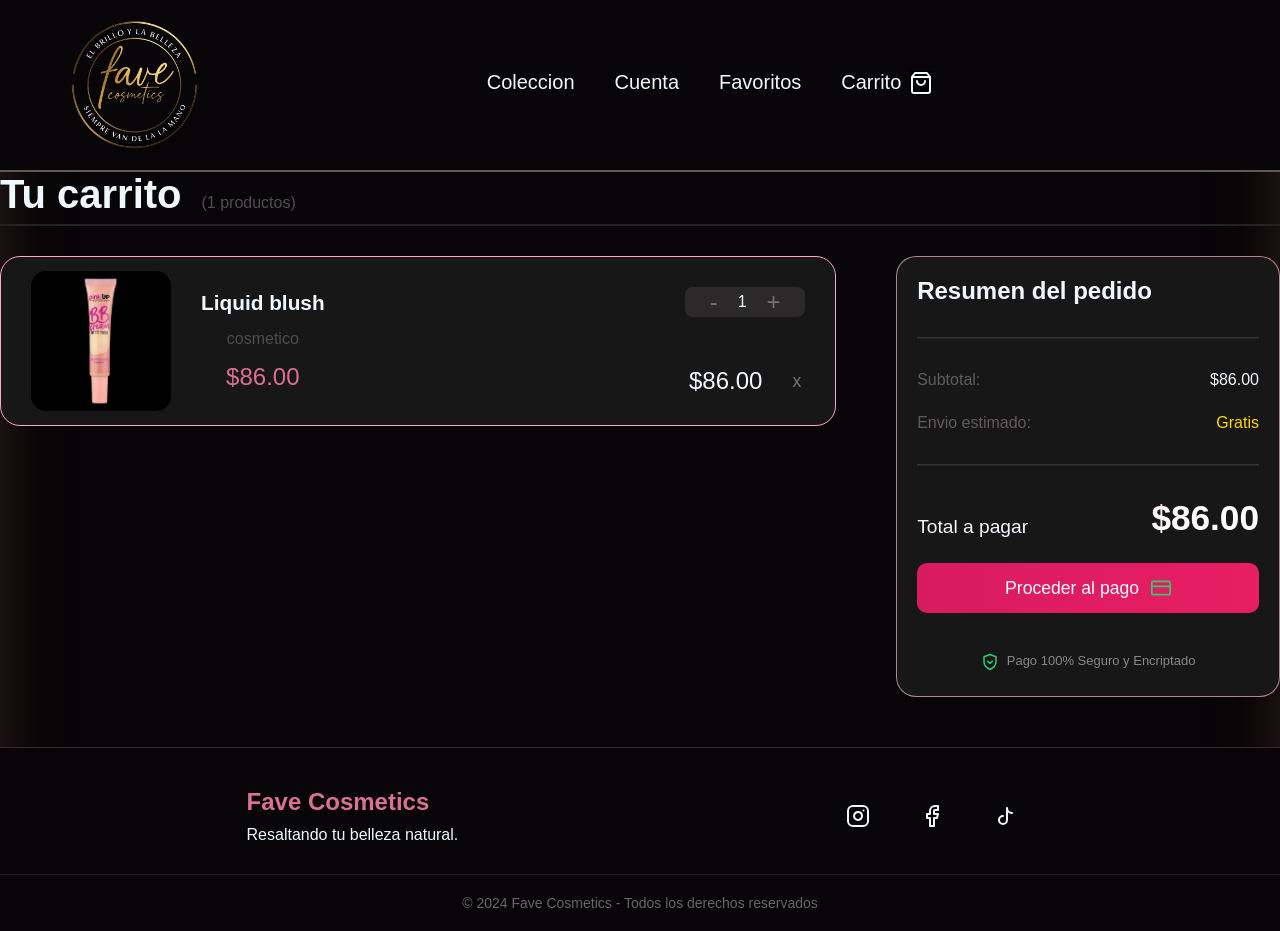
<file: pages/carrito.html>
<!DOCTYPE html>
<html lang="en">
<head>
    <meta charset="UTF-8">
       <link rel="stylesheet" href="../css/style.css">
       <link rel="stylesheet" href="../css/carrito.css">
    <meta name="viewport" content="width=device-width, initial-scale=1.0">
</head>
<body>
    <header  class="navbar">
        <nav class="nav-content">
            <img src="../image/logo5.png" width="140px">
            <ul class="enlaces">
                <li><a href="../index.html">Coleccion</a> </li>
                <li><a href="./cuenta.html">Cuenta</a></li>
                <li><a href="./whislist.html">Favoritos</a></li>
                 <div class="padre-carrito">
                     <div class="hijo">
                         <li><a class="Carrito" href="carrito.html">Carrito</a>
                     </div>
                             <div class="hijo2">
                                 <a href="carrito.html">
                                     <svg xmlns="http://w3.org" width="24" height="24" viewBox="0 0 24 24" fill="none"  stroke-width="2" stroke-linecap="round" stroke-linejoin="round" class="bolsa-icon">
                                             <path d="M6 2L3 6v14a2 2 0 0 0 2 2h14a2 2 0 0 0 2-2V6l-3-4Z"></path>
                                             <line x1="3" y1="6" x2="21" y2="6"></line>
                                             <path d="M16 10a4 4 0 0 1-8 0"></path>
                                         </svg>
                                 </a>
                             </div>
                         
                                    </li>
                 </div>
            
            </ul>
            
        </nav>

    </header>
    <div class="tit">
        <h1 class="titulo-carrito">Tu carrito</h1>
        <span>(1 productos)</span>
    </div>
    <hr>

    <div class="padre-tarjeta-carrito">
        <div class="tarjeta-acostada">
              <div class="tarjeta-checkout">
            <div class="fondo"><img src="../image/foto3.png" alt=""></div>
            <div class="info">
                <h5>Liquid blush</h5>
                <span class="categoria">cosmetico</span>
                <span class="precio-car">$86.00</span>
            </div>
            </div>

            <div class="cantidad">
                <div class="fondo-cantidad">
                    <button class="disminuir">-</button>
                    <span class="valor">1</span>
                    <button class="aumentar">+</button>
                </div>
                <div class="can">
                    <span class="precio">$86.00</span>
                    <button class="eliminar">x</button>
                </div>
            </div>
        </div>

        <div class="tarjeta-precio-total">
            <h3>Resumen del pedido</h3>
            <hr>
            <div class="sub-y-precio">
                <span class="sp">Subtotal:</span>
                <span class="subtotal-precio">$86.00</span>
            </div>
            <div class="envio-gratis">
                <span class="envio">Envio estimado:</span>
                <span class="gratis">Gratis</span>
            </div>
            <hr class="punticos">
            <div class="total-totalmente">
                <span class="total-pa">Total a pagar</span>
                <span class="precio-totalmente">$86.00</span>
            </div>
            <button class="proceder-al-pago">Proceder al pago 
                <svg xmlns="http://w3.org" width="20" height="20" viewBox="0 0 24 24" fill="none" stroke="currentColor" stroke-width="2" stroke-linecap="round" stroke-linejoin="round">
        <rect x="1" y="4" width="22" height="16" rx="2" ry="2"></rect>
        <line x1="1" y1="10" x2="23" y2="10"></line>
    </svg>
            </button>
            <div class="pago-seguro">
    <svg xmlns="http://w3.org" width="18" height="18" viewBox="0 0 24 24" fill="none" stroke="currentColor" stroke-width="2" stroke-linecap="round" stroke-linejoin="round">
        <path d="M12 22s8-4 8-10V5l-8-3-8 3v7c0 6 8 10 8 10z"></path>
        <polyline points="9 11 12 14 15 11"></polyline>
    </svg>
      <span>Pago 100% Seguro y Encriptado</span>
</div>
  
        </div>

             
      
    </div>














     <footer class="pie-pagina">
    <div class="footer-content">
        <div class="footer-info">
            <h3>Fave Cosmetics</h3>
            <p>Resaltando tu belleza natural.</p>
        </div>
        <div class="footer-redes">
    
    <a href="#" aria-label="Instagram">
        <svg xmlns="http://w3.org" width="24" height="24" viewBox="0 0 24 24" fill="none" stroke="currentColor" stroke-width="2" stroke-linecap="round" stroke-linejoin="round"><rect x="2" y="2" width="20" height="20" rx="5" ry="5"></rect><path d="M16 11.37A4 4 0 1 1 12.63 8 4 4 0 0 1 16 11.37z"></path><line x1="17.5" y1="6.5" x2="17.51" y2="6.5"></line></svg>
    </a>

    <a href="#" aria-label="Facebook">
        <svg xmlns="http://w3.org" width="24" height="24" viewBox="0 0 24 24" fill="none" stroke="currentColor" stroke-width="2" stroke-linecap="round" stroke-linejoin="round"><path d="M18 2h-3a5 5 0 0 0-5 5v3H7v4h3v8h4v-8h3l1-4h-4V7a1 1 0 0 1 1-1h3z"></path></svg>
    </a>
   
    <a href="#" aria-label="TikTok">
        <svg xmlns="http://w3.org" width="24" height="24" viewBox="0 0 24 24" fill="none" stroke="currentColor" stroke-width="2" stroke-linecap="round" stroke-linejoin="round"><path d="M9 12a4 4 0 1 0 4 4V4a5 5 0 0 0 5 5"></path></svg>
    </a>
</div>
    </div>
    <div class="footer-bottom">
        <p>&copy; 2024 Fave Cosmetics - Todos los derechos reservados</p>
    </div>
</footer>
 
<script src="../js/logica.js">

</script>
</body>
</html>
</file>
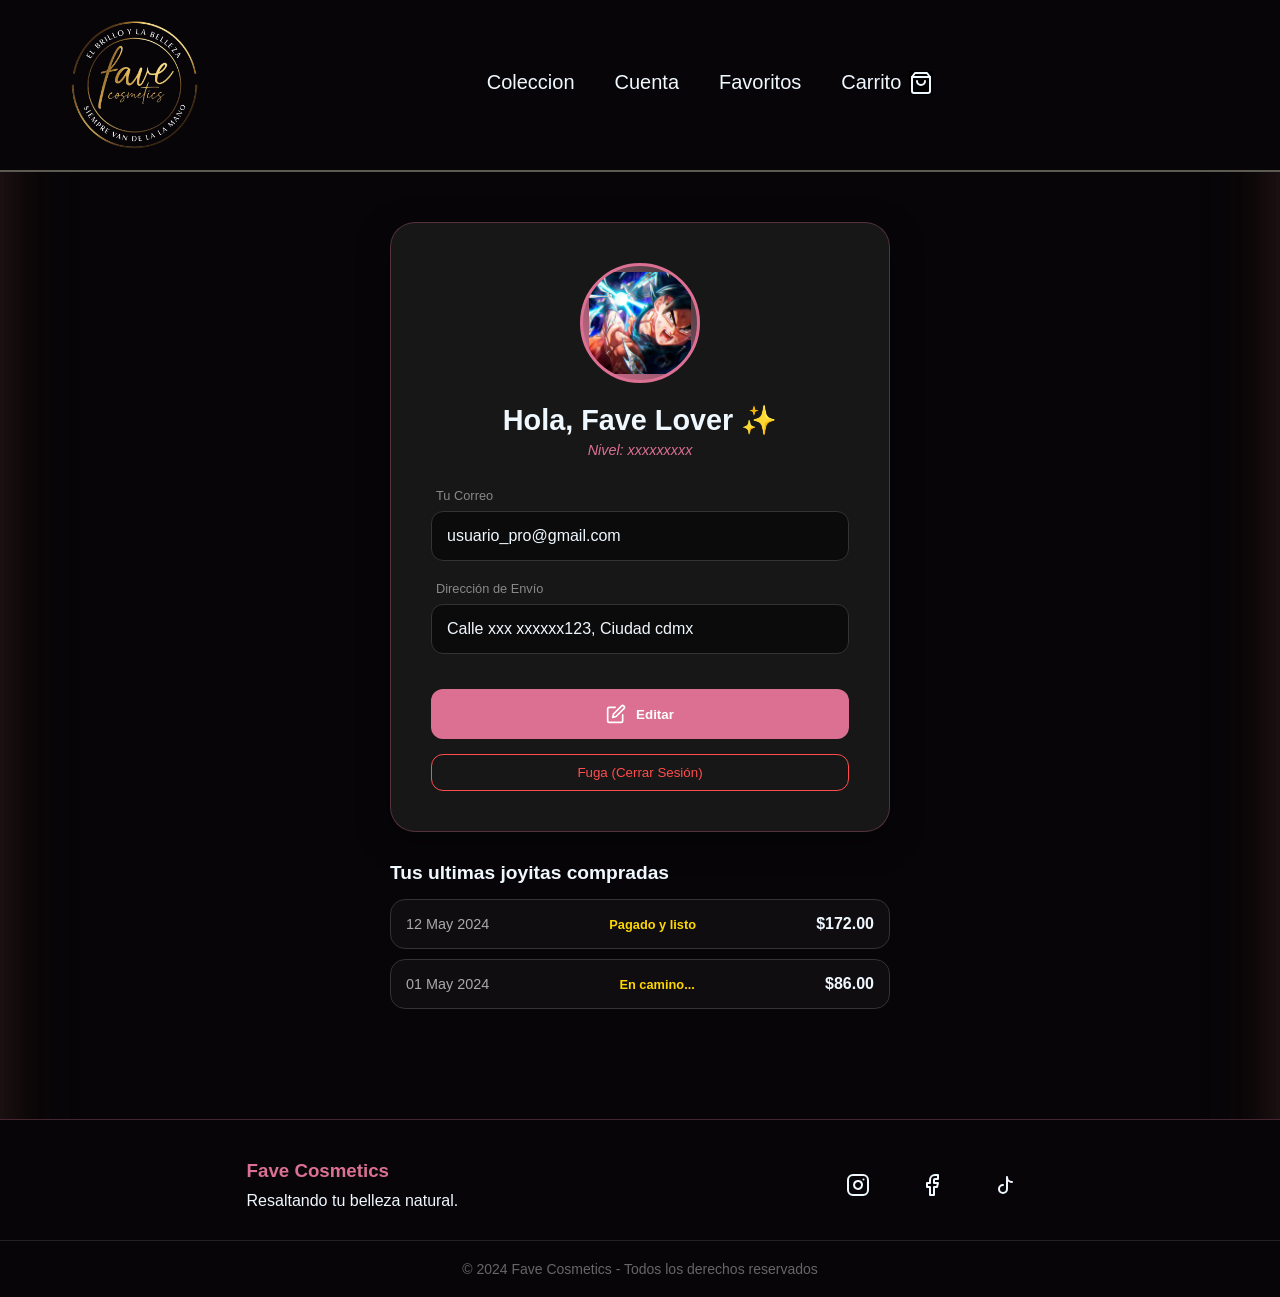
<file: pages/cuenta.html>
<!DOCTYPE html>
<html lang="en">
<head>
    <meta charset="UTF-8">
       <link rel="stylesheet" href="../css/style.css">
       <link rel="stylesheet" href="../css/cuenta.css">
    <meta name="viewport" content="width=device-width, initial-scale=1.0">
</head>
<body>
    <header  class="navbar">
        <nav class="nav-content">
            <img src="../image/logo5.png" width="140px">
            <ul class="enlaces">
                <li><a href="../index.html">Coleccion</a> </li>
                <li><a href="./cuenta.html">Cuenta</a></li>
                <li><a href="./whislist.html">Favoritos</a></li>
                 <div class="padre-carrito">
                     <div class="hijo">
                         <li><a class="Carrito" href="./carrito.html">Carrito</a>
                     </div>
                             <div class="hijo2">
                                 <a href="./carrito.html">
                                     <svg xmlns="http://w3.org" width="24" height="24" viewBox="0 0 24 24" fill="none"  stroke-width="2" stroke-linecap="round" stroke-linejoin="round" class="bolsa-icon">
                                             <path d="M6 2L3 6v14a2 2 0 0 0 2 2h14a2 2 0 0 0 2-2V6l-3-4Z"></path>
                                             <line x1="3" y1="6" x2="21" y2="6"></line>
                                             <path d="M16 10a4 4 0 0 1-8 0"></path>
                                         </svg>
                                 </a>
                             </div>
                         
                                    </li>
                 </div>
            
            </ul>
            
        </nav>


    </header>




    <main class="contenedor-perfil">
    <div class="tarjeta-usuario-pro">
        <div class="cabecera-facha">
            <div class="circulo-avatar">
                <img src="../image/goku.jpg" alt="Tu foto" class="foto-perfil">
            </div>
            <h2 class="nombre-usuario">Hola, Fave Lover ✨</h2>
            <p class="sub-chistoso">Nivel: xxxxxxxxx</p>
        </div>

        <div class="info-personal">
            <div class="dato-hijo">
                <label>Tu Correo</label>
                <div class="caja-fake">usuario_pro@gmail.com</div>
            </div>
            <div class="dato-hijo">
                <label>Dirección de Envío</label>
                <div class="caja-fake">Calle xxx xxxxxx123, Ciudad cdmx</div>
            </div>
        </div>

        <div class="botones-cuenta-locos">
            <button class="btn-editar-perfil">
                <svg xmlns="http://w3.org" width="20" height="20" viewBox="0 0 24 24" fill="none" stroke="currentColor" stroke-width="2" stroke-linecap="round" stroke-linejoin="round"><path d="M11 4H4a2 2 0 0 0-2 2v14a2 2 0 0 0 2 2h14a2 2 0 0 0 2-2v-7"></path><path d="M18.5 2.5a2.121 2.121 0 0 1 3 3L12 15l-4 1 1-4 9.5-9.5z"></path></svg>
                Editar 
            </button>
            
            <button class="btn-cerrar-sesion">
                Fuga (Cerrar Sesión)
            </button>
        </div>
    </div>

    <div class="seccion-pedidos-viejos">
        <h3 class="tit-pedidos">Tus ultimas joyitas compradas</h3>
        <div class="lista-compras">
            <div class="compra-item">
                <span class="fecha-chida">12 May 2024</span>
                <span class="status-pagado">Pagado y listo</span>
                <span class="precio-final">$172.00</span>
            </div>
            <div class="compra-item">
                <span class="fecha-chida">01 May 2024</span>
                <span class="status-pagado">En camino...</span>
                <span class="precio-final">$86.00</span>
            </div>
        </div>
    </div>
</main>





     <footer class="pie-pagina">
    <div class="footer-content">
        <div class="footer-info">
            <h3>Fave Cosmetics</h3>
            <p>Resaltando tu belleza natural.</p>
        </div>
        <div class="footer-redes">
    
    <a href="#" aria-label="Instagram">
        <svg xmlns="http://w3.org" width="24" height="24" viewBox="0 0 24 24" fill="none" stroke="currentColor" stroke-width="2" stroke-linecap="round" stroke-linejoin="round"><rect x="2" y="2" width="20" height="20" rx="5" ry="5"></rect><path d="M16 11.37A4 4 0 1 1 12.63 8 4 4 0 0 1 16 11.37z"></path><line x1="17.5" y1="6.5" x2="17.51" y2="6.5"></line></svg>
    </a>

    <a href="#" aria-label="Facebook">
        <svg xmlns="http://w3.org" width="24" height="24" viewBox="0 0 24 24" fill="none" stroke="currentColor" stroke-width="2" stroke-linecap="round" stroke-linejoin="round"><path d="M18 2h-3a5 5 0 0 0-5 5v3H7v4h3v8h4v-8h3l1-4h-4V7a1 1 0 0 1 1-1h3z"></path></svg>
    </a>
   
    <a href="#" aria-label="TikTok">
        <svg xmlns="http://w3.org" width="24" height="24" viewBox="0 0 24 24" fill="none" stroke="currentColor" stroke-width="2" stroke-linecap="round" stroke-linejoin="round"><path d="M9 12a4 4 0 1 0 4 4V4a5 5 0 0 0 5 5"></path></svg>
    </a>
</div>
    </div>
    <div class="footer-bottom">
        <p>&copy; 2024 Fave Cosmetics - Todos los derechos reservados</p>
    </div>
</footer>
 
<script src="../js/logica.js">

</script>
</body>
</html>
</body>
</html>
</file>
<file: css/style.css>
*{
    margin: 0;
    padding: 0;
    box-sizing: border-box;
    font-family: 'Franklin Gothic Medium', 'Arial Narrow', Arial, sans-serif;
}
body{
    background-color: rgb(7, 5, 8);
    box-shadow: inset 0 0 50px rgba(219, 112, 147, 0.14), 
                inset 0 0 100px rgba(218, 165, 32, 0.08);
    min-height: 100vh;

}
.navbar{
    position: sticky;
    top: 0;
    z-index: 1000;
    background-color: rgb(7, 5, 8);
}
.enlaces{
    display: flex;
    font-family: 'Franklin Gothic Medium', 'Arial Narrow', Arial, sans-serif;
    list-style: none;
    gap: 40px;
     flex: 2;
    justify-content: center;
}
.enlaces li a{
    text-decoration: none;
    color: aliceblue;
    transition: all 0.4s ease;
    font-size:20px ;
    
}
.nav-content{
    display: flex;
    border-bottom: solid 2px rgb(92, 92, 83);
    justify-content: space-between;
    align-items: center;
    padding: 15px 5%;
}
.nav-content img {
    flex: 1; 
    object-fit: contain;
    max-width: 140px; 
}
.enlaces li  :hover{
    color: palevioletred;
    transform: translateY(-5px);
    display: inline-block;
    text-shadow: 0 0 8px palevioletred;
}
.hero-slider{
    width: 100%;
    max-width: 1480px;
    height: 400px;
    margin: 0 auto;
    overflow: hidden;
    position: relative;
    border-radius: 10px;

}
.hero-track{
    display: flex;
    width: 100%;
    height: 100%;
    transition: transform 0.5s ease-in-out;

}
.hero-slide{
    min-width: 100%;
    height: 100%;
    display: flex;
    align-items: center;
    justify-content: center;
    font-size: 1rem;
    color: rgb(255, 255, 255);
    font-weight: bold;
    text-shadow: 2px 2px 4px 4px rgb(0, 0, 0);
}
.slide1{background: url('https://i.postimg.cc/RZpT6mk5/Diseno-sin-titulo.png') center/cover; background-color: aquamarine;}
.slide2{background: url('') center/cover ; background-color: blueviolet;}

.tarjetas-padre{
    display: flex;
    flex-wrap: wrap;
    margin: 50px;
    justify-content: center;
    gap: 30px;
}
.tarjetas-hijas{
    border: 1px solid rgb(240, 240, 240);
    position: relative;
    color: aliceblue;
    padding: 16px;
    border-radius: 8px;
    display: flex;
    flex-direction: column;
    width: 280px;
    min-height: 450px;
    gap: 15px;
    background: rgba(255, 255, 255, 0.03);
    border: 1px solid rgba(219, 112, 147, 0.3);
    transition: 0.3s all ease;

}
.tarjetas-hijas:hover{
    transform: translateY(-10px);
    box-shadow: 0px 10px 25px rgba(219,112,147,0.2);
    border: 1px solid palevioletred;
}
.tarjetas-hijas span{
    font-size: 14px;
    text-transform: uppercase;
    letter-spacing: 1px;
    color: #bbb;
    margin: 15px 0 5px 0;
    display: flex;
}
.tarjetas-hijas h5{
    font-size: 24px;
    color: aliceblue;
    margin-bottom: 25px;
    margin-top: auto;

}

.btnT{
    display: flex;
    justify-content: center;
    align-items: center;
    border-radius: 8px;
    border: none;
    padding: 5px;
    background-color: palevioletred;
    cursor: pointer;
    transition: 0.3s ease;
    width: 100%;
    padding: 12px;
    font-weight: bold;
    color: rgb(3, 3, 3);
    gap: 9px;

}
.btnT:hover{
    background-color: rgb(207, 50, 76);
    transform: translateY(-3px);
    box-shadow: 2px 5px 20px rgb(207, 50, 76);
}
.tarjetas-hijas img{
    width: 100%;
    height: 250px;
    object-fit: contain;
    display: block;
    
}

.orden{
    display: flex;
    justify-content: space-between;
    align-items: center;
    margin-top: auto;
    width: 100%;
    padding-top: 15px;
    gap: 30px;
}
.orden h5{
    margin-bottom: 0;
    font-size: 22px;

}
.precio{
    font-size: 20px;
}
hr{
    border: 0;
    height: 2px;
    background-color: rgb(37, 36, 36);
    margin: 7px 0;
    width: 100%;
}
.pie-pagina {
    background-color: rgb(7, 5, 8);
    color: aliceblue;
    padding: 40px 0 20px 0;
    border-top: 1px solid rgba(219, 112, 147, 0.3); 
    margin-top: 50px; 
}

.footer-content {
    display: flex;
    justify-content: space-around;
    align-items: center;
    flex-wrap: wrap;
    max-width: 1200px;
    margin: 0 auto;
    padding: 0 20px;
}

.footer-info h3 {
    color: palevioletred;
    margin-bottom: 10px;
}

.footer-redes a {
    color: aliceblue;
    text-decoration: none;
    margin: 0 15px;
    transition: 0.3s;
}

.footer-redes a:hover {
    color: palevioletred;
}

.footer-bottom {
    text-align: center;
    margin-top: 30px;
    font-size: 14px;
    color: #666;
    border-top: 1px solid #222;
    padding-top: 20px;
}
.footer-redes {
    display: flex;
    gap: 20px;
}

.footer-redes a {
    color: aliceblue;
    transition: all 0.3s ease;
    display: flex;
    align-items: center;
    justify-content: center;
}

.footer-redes a:hover {
    color: palevioletred;
    transform: translateY(-3px); 
    filter: drop-shadow(0 0 8px palevioletred); 
}
.tarjetas-hijas {
    position: relative;
}

.btn-wishlist {
    position: absolute;
    top: 15px;     
    right: 15px;    
    background: rgba(255, 255, 255, 0.2);
    border: none;
    border-radius: 50%; 
    width: 35px;
    height: 35px;
    display: flex;
    align-items: center;
    justify-content: center;
    color: white;
    cursor: pointer;
    transition: all 0.3s ease;
    z-index: 10; 
}

.btn-wishlist:hover {
    background: palevioletred;
    transform: scale(1.1); 
}


.btn-wishlist.active {
    background: palevioletred;
}

.btn-wishlist.active svg {
    fill: white; 
}
.carrito{
    position: relative;
    display: flex;
    transition: all 0.3s ease;
    justify-content: center;
    align-items: center;
}
.padre-carrito svg{ 
    background-color: rgb(0, 0, 0);
    stroke: aliceblue;
    transition: all 0.3s ease;
}
.padre-carrito svg:hover{
    transform: scale(1.1);
    stroke: palevioletred;
}
.padre-carrito{
    display: flex;
    gap: 8px;
}
</file>
<file: css/carrito.css>
@keyframes neon-pulse {
    from {
        text-shadow: 0 0 5px palevioletred, 0 0 5px palevioletred;
    }
    to {
        text-shadow: 0 0 5px palevioletred, 0 0 25px palevioletred;
    }
}


.titulo-carrito{

    color: aliceblue;
    font-size: 40px;
     animation: neon-pulse 2s ease-in-out infinite alternate;
}
.tit{
    display: flex;
    align-items: baseline;
    gap :20px;
}
.tit span{
    color: rgb(80, 79, 79);
}
.tarjeta-acostada{
        width: 850px;
        background-color: #181717;
        border-radius: 20px;
        display: flex;
        height: 170px;
        justify-content: space-between;
        padding: 30px;
        border: 1px solid #f8a8c3;
        transition: all 0.3s ease;


}
.tarjeta-acostada:hover{
    transform: translateY(-10px);
    box-shadow: 0px 10px 25px rgba(219,112,147,0.2);
    border: 1px solid palevioletred;
}

.fondo{
    background-color: black;
    width: 140px;
    height: 140px;
    display: flex;
    justify-content: center;
    border-radius: 15px;
    transition: all 0.3s ease;
    
}
.fondo img{
    max-width: 100%;
    max-height: 100%;
}
.fondo:hover{
    transform: scale(1.1);
}
.info{
    display: flex;
    flex-direction: column;
    align-items: center;
    justify-content: center;
    gap: 15px;
}
.tarjeta-checkout{
    display: flex;
    color: aliceblue;
    gap: 30px;
    align-items: center;
}
.cantidad{
    color: aliceblue;
    display: flex;
    justify-content: flex-start;
    align-items: center;
    flex-direction: column;
    gap: 50px;

}
.fondo-cantidad{
    background-color: rgb(43, 41, 41);
    width: 120px;
    height: 35px;
    display: flex;
    justify-content: center;
    align-items: center;
    gap: 20px;
    border-radius: 8px;
}
.fondo-cantidad button{
    color: rgb(73, 75, 77);
    background-color: rgb(43, 41, 41);
    border: none;
    cursor: pointer;
    font-size: 1.5rem;
    color: #757373;

}
.fondo-cantidad button :hover{
transform: scale(1.2);
color: bisque;

}
.can button{
    background-color: #181717;
    border: none;
    color: aliceblue;
    cursor: pointer;
}
.disminuir:hover{
      transform: scale(1.2);
    color: aliceblue;
}
.aumentar:hover{
      transform: scale(1.2);
    color: aliceblue;
}
.can{
    display: flex;
    gap: 30px;
    font-size: 1.5rem;
}
.can button{
    color: #757373;
    font-size: 1.1rem;
}
.eliminar:hover{
    color: #ffffff;
    transform: scale(1.2);
}
h5{
    font-weight: bold;
    font-size: 1.3rem;
}
.categoria{
    color: rgb(77, 76, 76);

}
.precio-car{
    font-size: 1.5rem;
    color: palevioletred;
}
.precio{
     gap: 30px;
    font-size: 1.5rem;
}
.tarjeta-precio-total{
    padding: 20px;
    background-color: #181717;
    width:390px;
    display: flex;
    flex-direction: column;
    gap: 25px;
    border-radius: 20px;
    border: 1px solid rgba(255, 192, 203, 0.658);
    height: auto; 
    padding-bottom: 25px; 

}
h3{
    color: aliceblue;
    font-size: 1.5rem;
}
.sp{
    color: rgb(97, 91, 91);
}
.padre-tarjeta-carrito{
    display: flex;
    align-items: flex-start; 
    margin-top: 30px;
    gap: 60px;
}
.subtotal-precio{
    color: aliceblue;

}
.sub-y-precio{
    display: flex;
    justify-content: space-between;
}
.envio-gratis{
    display: flex;
    justify-content: space-between;
}
.envio{
    color: rgb(97, 91, 91);
}
.gratis{
    font-size: 1rem;
    color: gold;
}
.punticos{
    border-top: 1px dotted rgb(97, 91, 91);
}
.total-totalmente{
    display: flex;
    justify-content: space-between;
}
.total-pa{
    color: aliceblue;
    font-size: 1.2rem;
    margin-top:auto ;
}
.precio-totalmente{
    margin-top: auto;
    background: linear-gradient(to right, #fff5f8, #ffffff);
  
  -webkit-background-clip: text;
  background-clip: text;
  
  color: transparent;
  font-weight: bold;
  font-size: 2.2rem;

}
.tarjeta-precio-total hr {
    border: none;
    border-top: 1px solid #333; 
    
}
.proceder-al-pago{
    font-size: 1.1rem;
    display: flex;
    align-items: center;
    justify-content: center;
    gap: 12px;
    border: none;
    cursor: pointer;
    color: rgb(255, 255, 255);
    background: linear-gradient(to right, #d81b60, #e91e63); 
    border-radius: 10px;
    width: 100%;
    height: 50px;
     transition: transform 0.2s;

}
.proceder-al-pago svg{
    color: #2ecc71;
}
.proceder-al-pago:hover {
   box-shadow: 2px 5px 20px rgba(207, 50, 76, 0.685);
}
.pago-seguro{
    display: flex;
    justify-content: center;
     gap: 8px;
    margin-top: 15px;
    color: #888;
    font-size: 13px;
    font-family: sans-serif;
}
.pago-seguro svg {
    color: #2ecc71;
}
</file>
<file: css/cuenta.css>
.contenedor-perfil {
    display: flex;
    flex-direction: column;
    align-items: center;
    padding: 50px 20px;
    gap: 30px;
}

.tarjeta-usuario-pro {
    background-color: #181717;
    width: 100%;
    max-width: 500px;
    padding: 40px;
    border-radius: 25px;
    border: 1px solid rgba(219, 112, 147, 0.3);
    box-shadow: 0px 10px 30px rgba(0, 0, 0, 0.5);
    text-align: center;
}

.circulo-avatar {
    width: 120px;
    height: 120px;
    background: linear-gradient(45deg, palevioletred, #333);
    border-radius: 50%;
    margin: 0 auto 20px;
    display: flex;
    justify-content: center;
    align-items: center;
    overflow: hidden;
    border: 3px solid palevioletred;
}

.foto-perfil {
    width: 90%;
    height: 90%;
    object-fit: cover;
}

.nombre-usuario {
    color: aliceblue;
    font-size: 1.8rem;
    margin-bottom: 5px;
}

.sub-chistoso {
    color: palevioletred;
    font-size: 0.9rem;
    margin-bottom: 30px;
    font-style: italic;
}

.info-personal {
    text-align: left;
    display: flex;
    flex-direction: column;
    gap: 20px;
    margin-bottom: 35px;
}

.dato-hijo label {
    color: #888;
    font-size: 0.8rem;
    display: block;
    margin-bottom: 8px;
    margin-left: 5px;
}

.caja-fake {
    background-color: #0c0b0b;
    color: aliceblue;
    padding: 15px;
    border-radius: 12px;
    border: 1px solid #333;
    font-size: 1rem;
}

.botones-cuenta-locos {
    display: flex;
    flex-direction: column;
    gap: 15px;
}

.btn-editar-perfil {
    background-color: palevioletred;
    color: white;
    border: none;
    padding: 15px;
    border-radius: 12px;
    font-weight: bold;
    cursor: pointer;
    display: flex;
    align-items: center;
    justify-content: center;
    gap: 10px;
    transition: 0.3s;
}

.btn-editar-perfil:hover {
    transform: scale(1.02);
    box-shadow: 0 0 20px rgba(219, 112, 147, 0.4);
}

.btn-cerrar-sesion {
    background: transparent;
    color: #ff4d4d;
    border: 1px solid #ff4d4d;
    padding: 10px;
    border-radius: 12px;
    cursor: pointer;
    transition: 0.3s;
}

.btn-cerrar-sesion:hover {
    background: #ff4d4d;
    color: white;
}

.seccion-pedidos-viejos {
    width: 100%;
    max-width: 500px;
}

.tit-pedidos {
    color: aliceblue;
    margin-bottom: 15px;
    font-size: 1.2rem;
}

.compra-item {
    background-color: rgba(255, 255, 255, 0.03);
    border: 1px solid #333;
    padding: 15px;
    border-radius: 15px;
    display: flex;
    justify-content: space-between;
    align-items: center;
    margin-bottom: 10px;
}

.fecha-chida { color: #aaa; font-size: 0.9rem; }
.status-pagado { color: gold; font-size: 0.8rem; font-weight: bold; }
.precio-final { color: aliceblue; font-weight: bold; }
</file>
